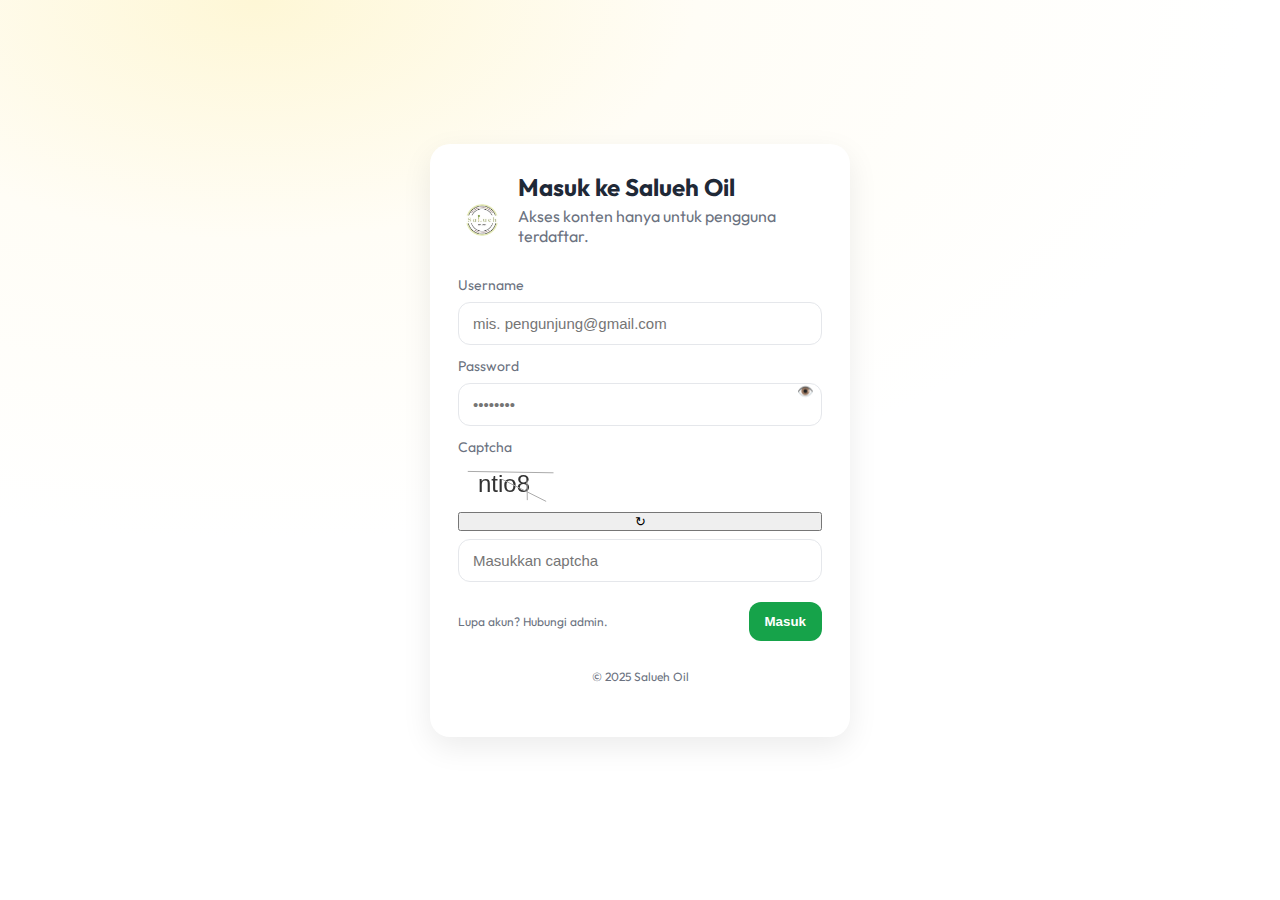
<file: Saluehoil/Saluehoil/login.html>
<!DOCTYPE html>
<html lang="id">
  <head>
    <meta charset="UTF-8" />
    <meta name="viewport" content="width=device-width, initial-scale=1.0" />
    <title>Login — Salueh Oil</title>

    <link rel="preconnect" href="https://fonts.googleapis.com" />
    <link rel="preconnect" href="https://fonts.gstatic.com" crossorigin />
    <link
      href="https://fonts.googleapis.com/css2?family=Outfit:wght@300;500;700&display=swap"
      rel="stylesheet"
    />

    <link rel="stylesheet" href="style.css" />

    <script defer src="script.js"></script>

    <script>
      document.addEventListener("DOMContentLoaded", () => {
        const form = document.querySelector("form");
        const err = document.getElementById("err");
        const userEl = document.getElementById("username");
        const passEl = document.getElementById("password");
        const toggleBtn = document.getElementById("togglePw");
        const help = document.getElementById("help");
        const submitBtn = document.getElementById("btnLogin");

        const LOCK_KEY = "salueh.lock.login";
        const LOCK_MS = 60 * 1000;
        let timerId = null;

        function readLock() {
          try {
            return (
              JSON.parse(localStorage.getItem(LOCK_KEY)) || {
                fails: 0,
                until: null,
              }
            );
          } catch {
            return { fails: 0, until: null };
          }
        }
        function writeLock(obj) {
          localStorage.setItem(LOCK_KEY, JSON.stringify(obj));
        }
        function clearLock() {
          localStorage.removeItem(LOCK_KEY);
        }
        function setDisabled(disabled) {
          userEl.disabled = disabled;
          passEl.disabled = disabled;
          submitBtn.disabled = disabled;
          toggleBtn.disabled = disabled;
        }
        function startCountdown(untilTs) {
          setDisabled(true);
          help.style.display = "block";
          function tick() {
            const remain = Math.max(0, untilTs - Date.now());
            const s = Math.ceil(remain / 1000);
            err.textContent = `Akun terkunci sementara ${s}s. Hubungi admin di WhatsApp: 0812-5013-3019 untuk reset.`;
            err.classList.add("show");
            if (remain <= 0) {
              clearInterval(timerId);
              clearLock();
              err.classList.remove("show");
              setDisabled(false);
              passEl.value = "";
              passEl.focus();
            }
          }
          tick();
          timerId = setInterval(tick, 1000);
        }

        const rawNow = sessionStorage.getItem("salueh.auth.v1");
        if (rawNow) {
          const data = JSON.parse(rawNow);
          if (data?.r === "admin") {
            location.replace("admin.html");
          } else {
            location.replace("index.html");
          }
          return;
        }

        (function initLockState() {
          const lock = readLock();
          if (lock.until && lock.until > Date.now()) {
            startCountdown(lock.until);
          } else if (lock.until && lock.until <= Date.now()) {
            clearLock();
          }
        })();

        toggleBtn.addEventListener("click", (e) => {
          e.preventDefault();
          passEl.type = passEl.type === "password" ? "text" : "password";
          toggleBtn.setAttribute("aria-pressed", passEl.type === "text");
        });

        let captchaCode = "";

        function generateCaptcha() {
          captchaCode = Math.random().toString(36).substring(2, 7);

          const canvas = document.getElementById("captchaCanvas");
          const ctx = canvas.getContext("2d");

          ctx.clearRect(0, 0, canvas.width, canvas.height);

          ctx.font = "24px Arial";
          ctx.fillStyle = "#333";
          ctx.fillText(captchaCode, 20, 28);

          for (let i = 0; i < 3; i++) {
            ctx.beginPath();
            ctx.moveTo(Math.random() * 120, Math.random() * 40);
            ctx.lineTo(Math.random() * 120, Math.random() * 40);
            ctx.strokeStyle = "#aaa";
            ctx.stroke();
          }
        }

        document
          .getElementById("refreshCaptcha")
          .addEventListener("click", generateCaptcha);

        generateCaptcha();

        form.addEventListener("submit", (e) => {
          e.preventDefault();

          const inputCaptcha = document
            .getElementById("captchaInput")
            .value.trim();

          if (inputCaptcha.toLowerCase() !== captchaCode.toLowerCase()) {
            err.textContent = "Captcha salah, coba lagi.";
            err.classList.add("show");
            generateCaptcha();
            document.getElementById("captchaInput").value = "";
            return;
          }

          const lock = readLock();
          if (lock.until && lock.until > Date.now()) return;

          const result = Auth.login(userEl.value.trim(), passEl.value);

          if (result === true) {
            clearLock();
            const raw = sessionStorage.getItem("salueh.auth.v1");
            const data = raw ? JSON.parse(raw) : null;
            const fallback =
              data?.r === "admin"
                ? "admin.html"
                : data?.r === "operator"
                ? "operator.html"
                : "index.html";
            location.replace(fallback);
          } else {
            const current = readLock();
            current.fails = (current.fails || 0) + 1;

            if (result === "no-user") {
              err.textContent =
                "Username tidak ditemukan. Periksa kembali atau hubungi admin.";
              err.classList.add("show");
            } else if (result === "wrong-pass") {
              err.textContent = "Password salah untuk username tersebut.";
              err.classList.add("show");
            }

            if (current.fails >= 3) {
              current.until = Date.now() + LOCK_MS;
              writeLock(current);
              help.style.display = "block";
              startCountdown(current.until);
            } else {
              writeLock(current);
            }
          }
        });
      });
    </script>
  </head>

  <body class="login-page">
    <div class="wrap">
      <div
        class="card"
        role="dialog"
        aria-labelledby="ttl"
        aria-describedby="desc"
      >
        <div class="brand">
          <img src="images/logo_salueh.png" alt="Logo Salueh Oil" />
          <div>
            <h1 id="ttl">Masuk ke Salueh Oil</h1>
            <p class="sub" id="desc">
              Akses konten hanya untuk pengguna terdaftar.
            </p>
          </div>
        </div>

        <form autocomplete="on">
          <div class="row">
            <label for="username">Username</label>
            <input
              id="username"
              name="username"
              type="text"
              placeholder="mis. pengunjung@gmail.com"
              required
            />
          </div>

          <div class="row pw">
            <label for="password">Password</label>
            <input
              id="password"
              name="password"
              type="password"
              placeholder="••••••••"
              required
            />
            <button id="togglePw" aria-label="Tampilkan/sembunyikan password">
              👁️
            </button>
          </div>

          <div class="row">
            <label>Captcha</label>

            <!-- Tampilan captcha -->
            <canvas id="captchaCanvas" width="120" height="40"></canvas>
            <button type="button" id="refreshCaptcha">↻</button>

            <!-- Input user -->
            <input
              id="captchaInput"
              type="text"
              placeholder="Masukkan captcha"
              required
            />
          </div>

          <div class="actions">
            <span class="hint">Lupa akun? Hubungi admin.</span>
            <button id="btnLogin" class="btn btn-primary" type="submit">
              Masuk
            </button>
          </div>

          <div id="err" class="error" role="alert" aria-live="polite"></div>

          <div id="help" class="hint" style="display: none; margin-top: 10px">
            Akun terkunci sementara. Hubungi admin di
            <a
              class="link"
              href="https://wa.me/6281250133019"
              target="_blank"
              rel="noopener"
              >WhatsApp: 0812-5013-3019</a
            >
            untuk reset.
          </div>
        </form>

        <footer>© 2025 Salueh Oil</footer>
      </div>
    </div>
  </body>
</html>
</file>
<file: Saluehoil/Saluehoil/style.css>
* {
  margin: 0;
  padding: 0;
  box-sizing: border-box;
  text-decoration: none;
  list-style: none;
  outline: none;
  transition: all 0.3s;
}

body {
  font-family: "Outfit", sans-serif;
  overflow-x: hidden;
  background-color: #fff5e4;
}

html::-webkit-scrollbar {
  width: 8px;
}

html::-webkit-scrollbar-track {
  background-color: #fef8e0;
  border-radius: 10px;
}

html::-webkit-scrollbar-thumb {
  background-color: #7cad94;
  border-radius: 10px;
  border: 1px solid #e0f0e9;
}

html::-webkit-scrollbar-thumb:hover {
  background-color: #5d8d78;
  cursor: pointer;
}

section {
  padding: 1.8rem 10%;
}

/*? Navbar start  */
nav {
  width: 100%;
  height: 4rem;
  display: flex;
  justify-content: space-between;
  padding: 0.5rem 10%;
  z-index: 10;
  position: fixed;
  top: 0;
}

nav.active {
  background-color: #6a9c89;
  box-shadow: 0px 0px 3px rgba(0, 0, 0, 0.5);
}

nav .logo {
  display: flex;
  margin-top: 5px;
}

nav a.logo img {
  border-radius: 50%;
}

nav a.logo h4 {
  font-family: "Ephesis", cursive;
  font-size: 1.5rem;
  line-height: 40px;
  padding: 0 1rem;
  color: #daa520;
}

nav ul {
  display: flex;
  justify-content: space-evenly;
  line-height: 40px;
  font-size: 1.2rem;
  width: 50%;
}

nav ul li a {
  color: #daa520;
  transition: 0.2s;
}

nav ul li a:hover {
  border-bottom: 0.2rem solid #daa520;
  padding: 0.5rem 0;
}

.menu-toggle {
  margin-top: 10px;
  display: none;
  flex-direction: column;
  height: 20px;
  justify-content: space-between;
  position: relative;
}

.menu-toggle input {
  width: 28px;
  height: 28px;
  position: absolute;
  opacity: 0;
  cursor: pointer;
  z-index: 2;
}

.menu-toggle span {
  display: block;
  width: 28px;
  height: 4px;
  background-color: #b17f59;
  border-radius: 1px;
  transition: 0.5s;
}

.menu-toggle span:nth-child(2) {
  transform-origin: 0 0;
}

.menu-toggle span:nth-child(4) {
  transform-origin: 0 100%;
}

.menu-toggle input:checked ~ span:nth-child(2) {
  transform: rotate(45deg) translate(-1px, -1px);
}

.menu-toggle input:checked ~ span:nth-child(4) {
  transform: rotate(-45deg) translate(-1px, 0);
}

.menu-toggle input:checked ~ span:nth-child(3) {
  opacity: 0;
  transform: scale(0);
}

@media screen and (max-width: 968px) {
  nav {
    top: 0;
    box-shadow: 0px 0px 5px rgba(0, 0, 0, 0.5);
    background-color: #c1cfa1;
    position: fixed;
  }

  ul li {
    width: 50%;
    text-align: center;
  }

  nav ul {
    position: absolute;
    right: 0;
    top: 0;
    width: 100%;
    height: 30vh;
    flex-direction: row;
    flex-wrap: wrap;
    align-items: center;
    background-color: white;
    transform: translateY(30%);
    opacity: 0;
    transition: transform 0.2s linear, opacity 0.3s linear;
    border-radius: 20px;
  }

  .menu-toggle {
    display: flex;
    margin-top: 15px;
  }

  nav ul.slide {
    transform: translateY(30%);
    opacity: 1;
  }
}
/*? navbar end  */

/*? scroll top starts */
#scroll-top {
  position: fixed;
  top: -140%;
  right: 3rem;
  padding: 0.6rem 0.8rem;
  font-size: 1rem;
  background: #daa520;
  color: white;
  border-radius: 10px;
  transition: 1s linear;
  z-index: 1;
}

@media (max-width: 568px) {
  #scroll-top {
    top: 140%;
  }
}
/*? scroll top end */

/*? beranda start */
.beranda {
  display: flex;
  flex-wrap: wrap;
  align-items: center;
  justify-content: space-between;
  padding: 10rem;
  gap: 2rem;
}

.beranda .paket {
  flex: 1 1 200px;
  height: auto;
  animation-name: berandapaket;
  animation-duration: 2s;
  animation-iteration-count: infinite;
  animation-timing-function: linear;
}

.beranda .paket img {
  width: 500px;
  height: 500px;
  padding: 1rem;
  padding-bottom: 5rem;
}

.beranda .content {
  flex: 1 1 50%;
  margin: 5vh 0;
}

.beranda .content h2 {
  color: #daa520;
  font-size: 2.5rem;
  margin-bottom: 1rem;
  text-shadow: 4px 3px 0 #fdf5e8, 2px 2px 2px rgba(0, 128, 54, 0);
}

.beranda .content a {
  background-color: #daa520;
  color: white;
  padding: 0.7rem 1.5rem;
  border-radius: 4rem;
  box-shadow: 0px 10px 13px -7px #fdf5e8, 5px 5px 15px 5px rgba(0, 0, 0, 0);
  display: inline-block;
  transition: all 0.3s ease;
  text-decoration: none;
}

.beranda .content a:hover {
  margin-left: 10px;
  filter: brightness(90%);
}

@media screen and (max-width: 768px) {
  .beranda {
    flex-direction: column-reverse;
    text-align: left;
    padding: 5rem 3rem;
    align-items: center;
    justify-content: center;
    min-height: 100vh;
  }

  .beranda .content h2 {
    font-size: 2rem;
  }

  .beranda .paket img {
    max-width: 300px;
    height: auto;
    padding: 1rem;
    padding-bottom: 2rem;
  }

  .beranda .content a {
    margin-top: 1rem;
    display: flex;
    justify-content: center;
  }
}

@keyframes berandapaket {
  0% {
    transform: translateY(0px);
  }
  50% {
    transform: translateY(-20px);
  }
  100% {
    transform: translateY(0px);
  }
}
/*? beranda end */

/*? produk starts */
.produk {
  padding: 60px 20px;
  display: flex;
  flex-direction: column;
  align-items: center;
  gap: 2rem;
}

.produk-container {
  max-width: 1100px;
  width: 100%;
  display: flex;
  flex-direction: column;
  gap: 2rem;
}

.produk-title {
  text-align: center;
  font-size: 2.5rem;
  font-weight: bold;
  color: #4b3c2f;
  margin-bottom: 0;
}

.produk-flex {
  display: flex;
  flex-direction: row;
  gap: 30px;
  justify-content: space-between;
  flex-wrap: wrap;
}

.produk-card {
  flex: 1 1 45%;
  background-color: #fff;
  border-radius: 15px;
  box-shadow: 0 4px 12px rgba(0, 0, 0, 0.1);
  padding: 25px;
  box-sizing: border-box;
  display: flex;
  flex-direction: column;
}

.produk-subtitle {
  color: #8c5403;
  margin-bottom: 15px;
  font-weight: bold;
  font-size: 1.2rem;
}

.produk-list {
  margin-top: 15px;
  padding: 0;
  list-style-type: none;
  width: 100%;
}

.produk-list li {
  margin-bottom: 15px;
  line-height: 1.8;
  font-size: 1rem;
  text-align: justify;
  color: #333;
  display: block;
}

.produk-highlight {
  margin-top: 40px;
  background-color: #fff;
  padding: 25px;
  border-radius: 15px;
  box-shadow: 0 4px 12px rgba(0, 0, 0, 0.05);
  display: flex;
  flex-direction: column;
}

.produk-desc {
  line-height: 1.8;
  color: #333;
  font-size: 1rem;
  text-align: justify;
}

@media (max-width: 768px) {
  .produk-flex {
    flex-direction: column;
    align-items: stretch;
    gap: 16px;
  }

  .produk-card {
    flex: 1 1 100%;
    width: 100%;
    padding: 20px;
    box-sizing: border-box;
  }

  .produk-subtitle {
    font-size: 1.3rem;
    margin-bottom: 10px;
    text-align: left;
  }

  .produk-list {
    padding: 0;
    margin: 0;
    list-style: none;
  }

  .produk-list li {
    font-size: 1rem;
    line-height: 1.8;
    margin-bottom: 12px;
    text-align: justify;
    width: 100%;
    display: block;
  }

  .produk-list li strong {
    display: inline;
  }

  .produk-highlight {
    padding: 16px;
    margin: 0;
    border-radius: 10px;
  }

  .produk-desc {
    font-size: 1rem;
    line-height: 1.8;
    text-align: justify;
  }
}
/*? produk end */

/*? galeri dan info starts */
.galeri {
  padding: 60px 20px;
}

.galeri-container {
  max-width: 1100px;
  margin: auto;
}

.galeri-heading {
  text-align: center;
  font-size: 2.5rem;
  margin-bottom: 40px;
  color: #4b3c2f;
}

.galeri-grid {
  display: flex;
  flex-wrap: wrap;
  gap: 20px;
  justify-content: center;
  margin-bottom: 40px;
}

.galeri-item {
  flex: 1 1 250px;
  max-width: 300px;
  overflow: hidden;
  border-radius: 12px;
  box-shadow: 0 4px 12px rgba(0, 0, 0, 0.1);
}

.galeri-item img {
  width: 100%;
  height: 100%;
  object-fit: cover;
}

.produk-info-grid {
  display: flex;
  flex-wrap: wrap;
  gap: 20px;
  justify-content: center;
}

.produk-info-box {
  flex: 1 1 200px;
  max-width: 250px;
  background-color: #f8f6f4;
  padding: 20px;
  border-radius: 12px;
  box-shadow: 0 4px 10px rgba(0, 0, 0, 0.05);
  text-align: center;
}

.produk-ukuran,
.produk-harga {
  font-size: 1.1rem;
  margin: 5px 0;
  color: #4b3c2f;
}

@media (max-width: 768px) {
  .galeri-grid {
    flex-direction: row;
    flex-wrap: wrap;
    justify-content: center;
    gap: 16px;
  }

  .galeri-item {
    flex: 1 1 calc(45% - 16px);
    max-width: 230px;
    height: 230px;
    border-radius: 12px;
    overflow: hidden;
    box-shadow: 0 3px 12px rgba(0, 0, 0, 0.1);
  }

  .galeri-item img {
    width: 100%;
    height: 100%;
    object-fit: cover;
  }

  .produk-info-grid {
    display: flex;
    flex-direction: row;
    justify-content: center;
    gap: 20px;
    margin-top: 20px;
  }

  .produk-info-box {
    max-width: 180px;
    width: 100%;
    padding: 10px 15px;
    background-color: #f9f9f9;
    border-radius: 10px;
    text-align: center;
    box-shadow: 0 2px 8px rgba(0, 0, 0, 0.05);
    display: flex;
    flex-direction: column;
    gap: 5px;
    position: relative;
  }
}
/*? galeri end */

/*? tentang starts */
.tentang {
  padding: 80px 20px;
}

.tentang-container {
  max-width: 1100px;
  margin: auto;
}

.tentang-heading {
  text-align: center;
  font-size: 2.8rem;
  margin-bottom: 16px;
  color: #4b3c2f;
  font-weight: 700;
}

.highlight {
  color: #a35c2a;
}

.tentang-subtitle {
  text-align: center;
  font-size: 1.2rem;
  margin-bottom: 50px;
  color: #6c5c4d;
  max-width: 800px;
  margin-left: auto;
  margin-right: auto;
}

.tentang-content {
  display: flex;
  flex-wrap: wrap;
  gap: 40px;
  align-items: center;
  justify-content: center;
}

.tentang-image,
.tentang-text {
  flex: 1 1 400px;
  min-width: 280px;
}

.tentang-image img {
  width: 100%;
  max-width: 450px;
  height: auto;
  margin: 0 auto;
  display: block;
  border-radius: 20px;
  box-shadow: 0 6px 20px rgba(0, 0, 0, 0.15);
  transition: transform 0.3s ease;
}

.tentang-image img:hover {
  transform: scale(1.03);
}
/*? tentang end */

/*? alasan starts */
#alasan {
  padding: 60px 20px;
  display: flex;
  justify-content: center;
}

.alasan-box {
  background-color: #fff;
  border-left: 6px solid #a35c2a;
  padding: 24px 28px;
  border-radius: 14px;
  box-shadow: 0 4px 12px rgba(0, 0, 0, 0.08);
}

.alasan-list {
  display: flex;
  flex-wrap: wrap;
  gap: 20px;
  justify-content: center;
  padding: 0;
  margin: 0;
}

.alasan-item {
  flex: 1 1 300px;
  background-color: #fefaf5;
  padding: 16px 20px;
  border-radius: 12px;
  box-shadow: 0 2px 10px rgba(0, 0, 0, 0.05);
  list-style: none;
}

.alasan-highlight {
  color: #a35c2a;
  font-weight: 600;
}

.alasan-item::before {
  content: "•";
  color: #a35c2a;
  font-weight: bold;
  position: absolute;
  left: 0;
}
@media (max-width: 768px) {
  #alasan {
    padding: 40px 16px;
    flex-direction: column;
    align-items: center;
  }

  .alasan-box {
    padding: 20px 18px;
    border-left: 4px solid #a35c2a;
    border-radius: 12px;
    box-shadow: 0 2px 8px rgba(0, 0, 0, 0.06);
    width: 100%;
    max-width: 100%;
  }

  .alasan-item {
    font-size: 0.95rem;
    line-height: 1.6;
    padding-left: 10px;
    margin-bottom: 16px;
  }

  .alasan-highlight {
    display: block;
    margin-bottom: 4px;
  }
}
/*? alasan end */

/*? testimonial starts */
.testimonial-section {
  padding: 60px 20px;
}

.testimonial-title {
  text-align: center;
  font-size: 2.5rem;
  margin-bottom: 40px;
  color: #4b3c2f;
}

.testimonial-container {
  display: flex;
  flex-wrap: wrap;
  justify-content: center;
  gap: 30px;
  max-width: 1000px;
  margin: auto;
}

.testimonial {
  flex: 1 1 250px;
  max-width: 300px;
  background-color: #fff;
  border-radius: 12px;
  padding: 20px;
  text-align: center;
  box-shadow: 0 4px 12px rgba(0, 0, 0, 0.1);
  box-sizing: border-box;
}

.testimonial-image {
  width: 80px;
  height: 80px;
  border-radius: 50%;
  object-fit: cover;
  margin-bottom: 16px;
}

.testimonial-text {
  font-style: italic;
}

.user {
  margin-top: 10px;
  font-weight: bold;
  color: #4b3c2f;
}

@media (max-width: 768px) {
  .testimonial-container {
    flex-wrap: nowrap;
    justify-content: space-between;
    gap: 10px;
  }

  .testimonial {
    flex: 1;
    max-width: none;
    padding: 12px;
  }

  .testimonial-image {
    width: 60px;
    height: 60px;
    margin-bottom: 12px;
  }

  .testimonial-text {
    font-size: 0.85rem;
  }

  .user {
    font-size: 0.9rem;
  }
}
/*? testimonial end */

/*? FAQ start */
.faq-section {
  padding: 60px 20px;
}

.faq-title {
  text-align: center;
  font-size: 2.5rem;
  font-weight: bold;
  color: #4b3c2f;
  margin-bottom: 0;
}

.faq-container {
  display: flex;
  gap: 2rem;
  max-width: 700px;
  margin: 0 auto;
  padding: 0 1rem;
  box-sizing: border-box;
}

.faq-items {
  flex: 2;
}

.faq-item {
  border-bottom: 1px solid rgba(180, 180, 180, 1);
  margin-bottom: 1rem;
}

.faq-question img {
  width: 25px;
}

.faq-question {
  width: 100%;
  text-align: left;
  padding: 1rem 1rem;
  background: none;
  display: flex;
  justify-content: space-between;
  align-items: center;
  box-sizing: border-box;
}

.faq-answer {
  padding: 1rem 1rem;
}

@media (max-width: 768px) {
  .faq-section {
    padding: 0 10rem;
    margin: 0 10px;
  }

  .faq-container {
    flex-direction: column;
    gap: 1rem;
    max-width: 80%;
    padding: 0 1rem;
  }

  .faq-items {
    flex: none;
    width: 100%;
  }

  .faq-question {
    font-size: 1rem;
  }

  .faq-answer {
    font-size: 1rem;
  }
}
/*? FAQ end */

/*? Kontak start */
.kontak h1 {
  color: #daa520;
  font-size: 2rem;
  text-align: center;
  margin-bottom: 20px;
  margin-top: -10px;
  text-shadow: 4px 3px 0 #fdf5e8, 2px 2px 2px rgba(0, 128, 54, 0);
}

.medias {
  width: 55%;
  height: 70px;
  margin: 70px auto;
  display: flex;
  justify-content: space-between;
  align-items: center;
}

.medias a {
  color: #daa520;
  display: inline-block;
  margin-bottom: 60px;
  text-shadow: #222;
}

.medias a:hover {
  color: #222;
}

.media {
  width: 50px;
  height: 50px;
  border-radius: 50%;
  text-align: center;
  padding: 13px 0;
  font-size: 23px;
  box-shadow: 1px 1px 1px #777, -1px -1px 1px #fff;
}

/*? Kontak end */

/*? Foooter Start */
footer {
  width: 100%;
  height: 50px;
  padding: 0;
}

footer h1 {
  text-align: center;
  line-height: 50px;
  color: rgb(0, 0, 0);
  font-size: 1rem;
}

footer h1 a {
  color: #000000;
  display: inline-block;
}

footer h1 a:hover {
  color: #daa520;
}

/*? Footer end */

/* LOGIN PAGE (scoped) */
:root {
  --bg: #fffdf6;
  --card: #ffffff;
  --text: #1f2937;
  --muted: #6b7280;
  --accent: #16a34a;
  --accent-2: #0ea5e9;
}

/* Latar & font login */
.login-page {
  color: var(--text);
  background: radial-gradient(
    1100px 600px at 20% 0%,
    #fef7d6 0%,
    #fffdf6 40%,
    #fff 90%
  );
}

.login-page .wrap {
  min-height: 100dvh;
  display: grid;
  place-items: center;
  padding: 24px;
}

.login-page .card {
  width: 100%;
  max-width: 420px;
  background: var(--card);
  border-radius: 20px;
  box-shadow: 0 10px 30px rgba(0, 0, 0, 0.08);
  padding: 28px;
}

.login-page .brand {
  display: flex;
  align-items: center;
  gap: 12px;
  margin-bottom: 8px;
}

.login-page .brand img {
  width: 52px;
  height: 52px;
  border-radius: 8px;
  object-fit: cover;
}

.login-page h1 {
  font-size: 24px;
  margin: 0 0 4px;
}
.login-page p.sub {
  margin: 0 0 22px;
  color: var(--muted);
}

.login-page form {
  display: grid;
  gap: 12px;
}
.login-page label {
  font-size: 14px;
  color: var(--muted);
}

.login-page input {
  width: 100%;
  padding: 12px 14px;
  border-radius: 12px;
  border: 1px solid #e5e7eb;
  background: #fff;
  font-size: 15px;
}

.login-page .row {
  display: grid;
  gap: 8px;
}
.login-page .pw {
  position: relative;
}

.login-page .pw button {
  position: absolute;
  right: 8px;
  top: 50%;
  transform: translateY(-50%);
  border: 0;
  background: transparent;
  cursor: pointer;
  color: var(--muted);
}

.login-page .actions {
  display: flex;
  align-items: center;
  justify-content: space-between;
  margin-top: 8px;
}

.login-page .btn {
  appearance: none;
  border: 0;
  border-radius: 12px;
  padding: 12px 16px;
  font-weight: 600;
  cursor: pointer;
}

.login-page .btn-primary {
  background: var(--accent);
  color: #fff;
}
.login-page .btn-primary:active {
  transform: translateY(1px);
}

.login-page .hint {
  font-size: 12px;
  color: var(--muted);
}

.login-page .error {
  display: none;
  background: #fee2e2;
  color: #7f1d1d;
  border: 1px solid #fecaca;
  padding: 10px 12px;
  border-radius: 10px;
  margin: 6px 0 0;
}
.login-page .error.show {
  display: block;
}

.login-page footer {
  margin-top: 18px;
  text-align: center;
  color: var(--muted);
  font-size: 12px;
}

.login-page .demo {
  margin-top: 10px;
  font-size: 12px;
  color: #64748b;
  background: #f1f5f9;
  border: 1px dashed #cbd5e1;
  padding: 8px 10px;
  border-radius: 10px;
}

.login-page .link {
  color: var(--accent-2);
  text-decoration: none;
}
.login-page input,
.login-page textarea,
.login-page button,
.login-page label {
  text-transform: none !important;
}
/*  END LOGIN PAGE*/

/*  Logout button */
.btn-logout {
  margin-left: auto;
  padding: 8px 14px;
  border-radius: 12px;
  border: 1px solid #e5e7eb;
  background: #ffffff;
  cursor: pointer;
  font-weight: 600;
  box-shadow: 0 1px 0 rgba(0, 0, 0, 0.02);
}
.btn-logout:hover {
  background: #f8fafc;
}
.btn-logout:active {
  transform: translateY(1px);
}

/* Produk harga + tombol tambah*/
.produk-info-box {
  position: relative;
}
.price-row {
  display: flex;
  align-items: center;
  justify-content: space-between;
  gap: 10px;
}
.btn-add {
  width: 36px;
  height: 36px;
  border-radius: 10px;
  border: 1px solid #e5e7eb;
  background: #16a34a;
  color: #fff;
  font-size: 20px;
  line-height: 0;
  cursor: pointer;
}
.btn-add:hover {
  filter: brightness(0.95);
}
.btn-add:active {
  transform: translateY(1px);
}

/*  Floating cart  */
.cart-fab {
  position: fixed;
  right: 18px;
  bottom: 18px;
  width: 54px;
  height: 54px;
  border-radius: 50%;
  border: 0;
  background: #0ea5e9;
  color: #fff;
  cursor: pointer;
  box-shadow: 0 10px 25px rgba(0, 0, 0, 0.18);
  z-index: 50;
  display: grid;
  place-items: center;
  font-size: 20px;
}
.cart-fab:hover {
  filter: brightness(0.95);
}
.cart-badge {
  position: absolute;
  top: -6px;
  right: -6px;
  min-width: 20px;
  height: 20px;
  padding: 0 6px;
  border-radius: 999px;
  background: #ef4444;
  color: #fff;
  font-size: 12px;
  display: inline-grid;
  place-items: center;
  font-weight: 700;
}

/* admin dashboard */
body.admin {
  font-family: "Outfit", system-ui, -apple-system, Segoe UI, Roboto, Ubuntu;
  margin: 0;
  background: #f9fafb;
  color: #111827;
}

body.admin header {
  background: #166534;
  color: #ffffff;
  padding: 16px 20px;
  display: flex;
  align-items: center;
  justify-content: space-between;
}
body.admin header h1 {
  margin: 0;
  font-size: 20px;
  font-weight: 700;
}

body.admin .admin-container {
  display: grid;
  grid-template-columns: 240px 1fr;
  min-height: calc(100vh - 60px);
}

body.admin .sidebar {
  background: #f3f4f6;
  padding: 20px;
  border-right: 1px solid #e5e7eb;
}
body.admin .sidebar h3 {
  margin: 0 0 12px;
  font-size: 16px;
  color: #374151;
}
body.admin .sidebar ul {
  list-style: none;
  padding: 0;
  margin: 0;
}
body.admin .sidebar li {
  margin-bottom: 10px;
}
body.admin .sidebar a {
  display: block;
  padding: 8px 10px;
  border-radius: 8px;
  text-decoration: none;
  color: #111827;
  transition: background 0.2s, transform 0.05s;
}
body.admin .sidebar a:hover {
  background: #e5e7eb;
}
body.admin .sidebar a:active {
  transform: translateY(1px);
}

body.admin .content {
  padding: 22px;
}
body.admin .card {
  background: #ffffff;
  border-radius: 12px;
  padding: 18px 18px 20px;
  box-shadow: 0 8px 24px rgba(0, 0, 0, 0.06);
  border: 1px solid #eef2f7;
  margin-bottom: 20px;
}
body.admin .card h2 {
  margin: 0 0 8px;
  font-size: 18px;
  color: #0f172a;
}

/* Tombol */
body.admin .btn {
  appearance: none;
  border: 0;
  border-radius: 10px;
  padding: 10px 14px;
  font-weight: 600;
  cursor: pointer;
  transition: transform 0.05s ease, box-shadow 0.15s ease, filter 0.15s ease;
}
body.admin .btn:active {
  transform: translateY(1px);
}

body.admin .btn-primary {
  background: #16a34a;
  color: #fff;
  box-shadow: 0 6px 16px rgba(22, 163, 74, 0.25);
}
body.admin .btn-primary:hover {
  filter: brightness(0.98);
}

body.admin .btn-danger {
  background: #dc2626;
  color: #fff;
  box-shadow: 0 6px 16px rgba(220, 38, 38, 0.25);
}
body.admin .btn-danger:hover {
  filter: brightness(0.98);
}

/* Tabel */
body.admin table {
  width: 100%;
  border-collapse: collapse;
  background: #fff;
  border-radius: 10px;
  overflow: hidden;
}
body.admin table thead th {
  background: #f8fafc;
  color: #334155;
  text-align: left;
  font-weight: 700;
  padding: 10px 12px;
  border-bottom: 1px solid #e5e7eb;
}
body.admin table tbody td {
  padding: 10px 12px;
  border-bottom: 1px solid #f1f5f9;
  color: #0f172a;
}
body.admin table tbody tr:hover {
  background: #f9fafb;
}

/* Footer */
body.admin footer {
  text-align: center;
  font-size: 13px;
  color: #6b7280;
  padding: 14px 10px 18px;
}

@media (max-width: 960px) {
  body.admin .admin-container {
    grid-template-columns: 1fr;
  }
  body.admin .sidebar {
    border-right: 0;
    border-bottom: 1px solid #e5e7eb;
  }
}

@media (max-width: 520px) {
  body.admin header {
    flex-direction: column;
    align-items: flex-start;
    gap: 10px;
  }
  body.admin .btn {
    padding: 9px 12px;
  }
  body.admin .card {
    padding: 16px;
  }
  body.admin table thead {
    display: none;
  }
  body.admin table,
  body.admin table tbody,
  body.admin table tr,
  body.admin table td {
    display: block;
    width: 100%;
  }
  body.admin table tbody tr {
    margin-bottom: 12px;
    border: 1px solid #e5e7eb;
    border-radius: 10px;
    overflow: hidden;
  }
  body.admin table tbody td {
    border-bottom: 1px solid #eef2f7;
  }
  body.admin table tbody td:last-child {
    border-bottom: 0;
  }
}

body.admin {
  font-family: "Outfit", sans-serif;
  margin: 0;
  background: #f9fafb;
}

header {
  color: #fff;
  padding: 16px;
  display: flex;
  justify-content: space-between;
  align-items: center;
}
header h1 {
  margin: 0;
  font-size: 20px;
}
.header-right {
  display: flex;
  align-items: center;
  gap: 12px;
}

.logout-btn {
  margin-left: 12px;
}

.admin-container {
  display: grid;
  grid-template-columns: 220px 1fr;
  min-height: calc(100vh - 60px);
}

.sidebar {
  background: #f3f4f6;
  padding: 20px;
  border-right: 1px solid #e5e7eb;
}
.sidebar h3 {
  margin: 0 0 10px;
}
.sidebar ul {
  list-style: none;
  padding: 0;
  margin: 0 0 12px;
}
.sidebar li {
  margin-bottom: 8px;
}
.side-link {
  display: block;
  padding: 10px 12px;
  border-radius: 8px;
  text-decoration: none;
  color: #111827;
}
.side-link:hover {
  background: #e5e7eb;
}
.side-link.active {
  background: #166534;
  color: #fff;
}

.content {
  padding: 20px;
}
.card {
  background: #fff;
  border-radius: 12px;
  padding: 20px;
  box-shadow: 0 4px 10px rgba(0, 0, 0, 0.05);
  margin-bottom: 20px;
}
.card-head {
  display: flex;
  justify-content: space-between;
  align-items: center;
  gap: 12px;
}
.muted {
  color: #6b7280;
  margin-top: 8px;
}

.btn {
  padding: 8px 14px;
  border: none;
  border-radius: 6px;
  cursor: pointer;
  background: #e5e7eb;
}
.btn-primary {
  background: #16a34a;
  color: #fff;
}
.btn-danger {
  background: #dc2626;
  color: #fff;
}
.gap {
  display: flex;
  gap: 10px;
}

.tbl {
  width: 100%;
  border-collapse: collapse;
  border: 1px solid #e5e7eb;
  border-radius: 8px;
  overflow: hidden;
  background: #fff;
}
.tbl th,
.tbl td {
  padding: 10px 12px;
  border-bottom: 1px solid #f3f4f6;
  text-align: left;
  vertical-align: top;
}
.tbl thead th {
  background: #eef2ff;
  font-weight: 600;
}
.actions {
  white-space: nowrap;
}

.pitem {
  display: flex;
  gap: 12px;
  align-items: flex-start;
}
.thumb {
  width: 56px;
  height: 56px;
  object-fit: cover;
  border-radius: 8px;
  border: 1px solid #e5e7eb;
}
.nm {
  font-weight: 600;
}
.desc {
  font-size: 13px;
  color: #6b7280;
}

.list {
  margin: 8px 0 0 16px;
}
footer {
  text-align: center;
  font-size: 13px;
  color: #6b7280;
  padding: 10px;
}

/*  Modal  */
.modal {
  position: fixed;
  inset: 0;
  background: rgba(0, 0, 0, 0.35);
  display: none;
  align-items: center;
  justify-content: center;
  padding: 16px;
  z-index: 50;
}
.modal.show {
  display: flex;
}
.modal-card {
  width: 100%;
  max-width: 560px;
  background: #fff;
  border-radius: 14px;
  box-shadow: 0 20px 60px rgba(0, 0, 0, 0.25);
  overflow: hidden;
}
.modal-head {
  padding: 14px 18px;
  background: #166534;
  color: #fff;
  display: flex;
  justify-content: space-between;
  align-items: center;
}
.modal-body {
  padding: 18px;
}
.modal-foot {
  padding: 14px 18px;
  display: flex;
  justify-content: flex-end;
  gap: 8px;
  background: #f9fafb;
  border-top: 1px solid #e5e7eb;
}

.form-row {
  display: grid;
  gap: 6px;
  margin-bottom: 12px;
}
.form-row label {
  font-size: 14px;
  color: #374151;
}
.form-row input[type="text"],
.form-row input[type="number"],
.form-row textarea {
  padding: 10px 12px;
  border: 1px solid #e5e7eb;
  border-radius: 8px;
  font: inherit;
}

.imgpick {
  display: flex;
  gap: 12px;
  align-items: center;
}
.imgpick img {
  width: 90px;
  height: 90px;
  object-fit: cover;
  border-radius: 10px;
  border: 1px solid #e5e7eb;
}
</file>
